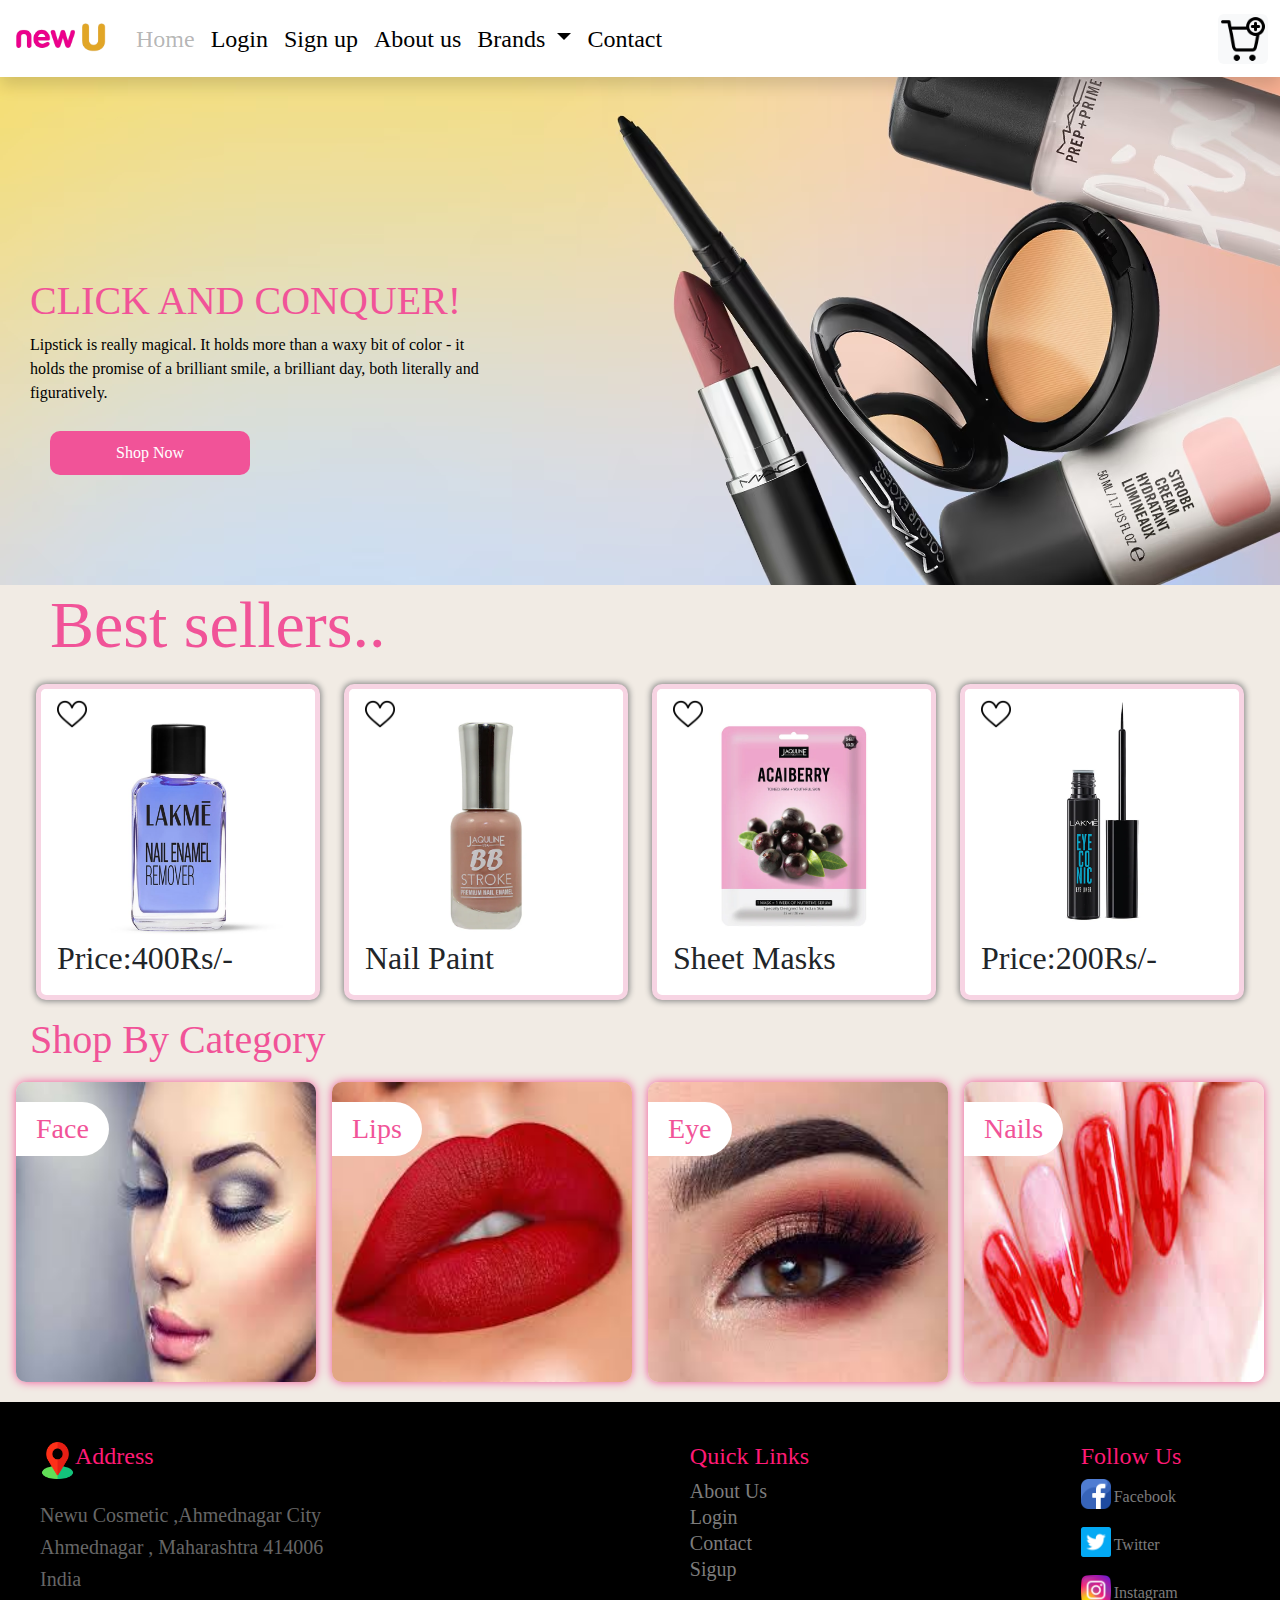
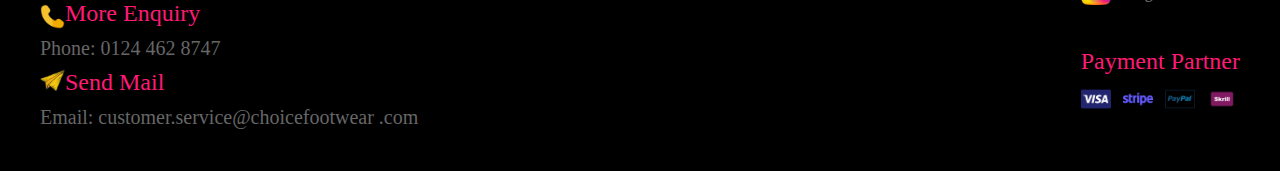
<file: index.html>
<!DOCTYPE html>
<html lang="en">

<head>
  <meta charset="UTF-8">
  <meta name="viewport" content="width=device-width, initial-scale=1.0">
  <title>Home page</title>
  <link href="https://cdn.jsdelivr.net/npm/bootstrap@5.3.3/dist/css/bootstrap.min.css" rel="stylesheet"
    integrity="sha384-QWTKZyjpPEjISv5WaRU9OFeRpok6YctnYmDr5pNlyT2bRjXh0JMhjY6hW+ALEwIH" crossorigin="anonymous">
  <link rel="stylesheet" href="https://cdnjs.cloudflare.com/ajax/libs/font-awesome/6.0.0-beta3/css/all.min.css">
  <link rel="stylesheet" href="./css/index.css">
  <link rel="stylesheet" href="./css/style.css">

</head>

<body>
  <div class="background fs-4 shadow">
    <nav class="navbar navbar-expand-lg nav">
      <div class="container-fluid">
        <a class="navbar-brand" href="#"><img src="./imges/logo.avif" class="logo-img">
        </a>
        <button class="navbar-toggler" type="button" data-bs-toggle="collapse" data-bs-target="#navbarSupportedContent"
          aria-controls="navbarSupportedContent" aria-expanded="false" aria-label="Toggle navigation">
          <span class="navbar-toggler-icon"></span>
        </button>
        <div class="collapse navbar-collapse" id="navbarSupportedContent">
          <ul class="navbar-nav me-auto mb-2 mb-lg-0">
            <li class="nav-item">
              <a class="nav-link disabled nav-content" aria-current="page" href="../index.html">Home</a>
            </li>
            <li class="nav-item">
              <a class="nav-link" href="./pages/login.html">Login</a>
            </li>
            <li class="nav-item">
              <a class="nav-link" href="./pages/signup.html">Sign up</a>
            </li>
            <li class="nav-item">
              <a class="nav-link" href="./pages/about.html">About us</a>
            </li>
            <li class="nav-item dropdown">
              <a class="nav-link dropdown-toggle" href="#" role="button" data-bs-toggle="dropdown"
                aria-expanded="false">
                Brands
              </a>
              <ul class="dropdown-menu">
                <li><a class="dropdown-item" href="#">Adidas</a></li>
                <li><a class="dropdown-item" href="#">Reebok</a></li>
                <li>
                  <hr class="dropdown-divider">
                </li>
                <li><a class="dropdown-item" href="#">Metro</a></li>
              </ul>
            </li>
            <li class="nav-item">
              <a class="nav-link " href="contact.html">Contact</a>
            </li>
          </ul>
          <div class="btn-group dropstart bg-light">
            <img src="./imges/add-to-cart.png" class="img" id="imgdark" onclick="darkMmode()">
          </div>
        </div>
      </div>
    </nav>
  </div>
  <div class="background-head">
    <h1 class="head"> CLICK AND
      CONQUER!</h1>
    <p class="text">Lipstick is really magical. It holds more than a waxy bit of color - it holds the promise of a
      brilliant smile, a brilliant day, both literally and figuratively.</p>
    <button type="button" class="head-btn">Shop Now</button>
  </div>
  <h1 class="head1 h">Best sellers.. </h1>
  <div class="product">
    <div class="row row-cols-1 row-cols-md-4 g-4 mx-4  ">
      <div class="col my-3 ">
        <div class="card pro-content">
          <img src="./imges/lakme.jpg" class="card-img-top" alt="...">
          <div class="card-body">
            <h2 class="h2">Price:400Rs/-</h2>
            <img src="./imges/like.png" class="like-img" id="s1" onclick="like()">
          </div>

        </div>
      </div>
      <div class="col my-3 ">
        <div class="card  pro-content">
          <img src="./imges/Nail_Paint.webp" class="card-img-top" alt="...">
          <div class="card-body">
            <h2 class="h2">Nail Paint</h2>
            <img src="./imges/like.png" class="like-img" id="s1" onclick="like()">

          </div>
        </div>
      </div>

      <div class="col my-3">
        <div class="card pro-content">
          <img src="./imges/mask.webp" class="card-img-top" alt="...">
          <div class="card-body">

            <h2 class="h2">Sheet Masks</h2>
            <img src="./imges/like.png" class="like-img" id="s1" onclick="like()">

          </div>
        </div>
      </div>
      <div class="col my-3">
        <div class="card  pro-content">
          <img src="./imges/eyeliner.webp" class="card-img-top" alt="...">
          <div class="card-body">
            <h2 class="h2">Price:200Rs/-</h2>
            <img src="./imges/like.png" class="like-img" id="s1" onclick="like()">
          </div>
        </div>
      </div>
    </div>
  </div>
  </div>
  </div>
  <h1 class="cate-head">Shop By Category</h1>
  <div class="Category-card">
    <div class="catimg">
      <img src="./imges/face.jpeg" class="Category-img">
      <h3 class="Category">Face</h3>
    </div>

    <div class="catimg">
      <img src="./imges/lips.jpeg" class="Category-img">
      <h3 class="Category">Lips</h3>
    </div>
    <div class="catimg">
      <img src="./imges/eye.jpeg" class="Category-img">
      <h3 class="Category">Eye</h3>
    </div>
    <div class="catimg">
      <img src="./imges/nails.jpeg" class="Category-img">
      <h3 class="Category">Nails</h3>
    </div>
  </div>










  <footer class="footer">
    <div class="footer-body">
      <div class="footer-container">
        <div class="footer-container2">
          <div style="display:flex">
            <img src="./icon/location.png" style="width: 35px; height: auto;">
            <h3 class="footer-head h4 " style="color:#ff1a75;"> Address</h3>
          </div><br />
          <p class="h5 footer-contact">
            Newu Cosmetic ,Ahmednagar City</p>
          <p class="h5 footer-contact ">Ahmednagar , Maharashtra 414006</p>
          <p class="h5 footer-contact ">India</p>
          <div style="display:flex;">
            <img src="./icon/telephone.png" style="width: 25px; height: 25px; margin-top:5px">
            <h3 class="footer-head h4" style="color:#ff1a75;"> More Enquiry</h3>
          </div>
          <a href="tel:9970059488" class="h5 footer-contact-us ">Phone: 0124 462 8747</a><br />

          <div style="display:flex; margin-top:6px">
            <img src="./icon/send.png" style="width: 25px; height: 25px;">
            <h3 class="footer-head h4 " style="color:#ff1a75;"> Send Mail</h3>
          </div>
          <a href="mail to:tejaswiberad2004@gmail.com" class="h5 footer-contact-us ">Email:
            customer.service@choicefootwear .com</a>
        </div>

        <div>
          <h3 class="footer-head h4 " style="color:#ff1a75;">Quick Links</h3>
          <div style="display: block; align-items: center;">
            <div><a href="#" class="h5 footer-quick-links ">About Us</a></div>
            <div><a href="#" class="h5 footer-quick-links ">Login</a></div>
            <div><a href="#" class="h5 footer-quick-links">Contact</a></div>
            <div><a href="#" class="h5 footer-quick-links ">Sigup</a></div>
          </div>
        </div>



        <div>
          <h3 class="footer-head h4 " style="color:#ff1a75;">Follow Us</h3>
          <div style="display: flex; flex-direction: column;">
            <div class="footer-icon-container"><a href="#"
                style="text-decoration: none; color: rgb(125, 124, 124);"><img src="./icon/facebook.png" alt="Facebook"
                  class="h5 footer-icon ">Facebook</a></div>
            <div class="footer-icon-container"><a href="#"
                style="text-decoration: none; color: rgb(125, 124, 124);"><img src="./icon/twitter.png" alt="Twitter"
                  class="h5 footer-icon ">Twitter</a></div>
            <div class="footer-icon-container"><a href="#"
                style="text-decoration: none; color: rgb(125, 124, 124);"><img src="./icon/instagram.png"
                  alt="Instagram" class="h5 footer-icon">Instagram</a></div>
          </div>
          <br />
          <div>
            <h3 class="footer-head h4 " style="color:#ff1a75;">Payment Partner</h3>
            <div style="display: flex; justify-content: space-between;">
              <div class="footer-icon-container"><img src="./icon/visa.png" class="footer-icon"></div>
              <div class="footer-icon-container"><img src="./icon/stripe.png" class="footer-icon"></div>
              <div class="footer-icon-container"><img src="./icon/paypal.png" class="footer-icon"></div>
              <div class="footer-icon-container"><img src="./icon/skrill.png" class="footer-icon"></div>
            </div>
          </div>
        </div>
      </div>


  </footer>
  </div>
  <script src="https://cdn.jsdelivr.net/npm/bootstrap@5.3.3/dist/js/bootstrap.bundle.min.js"
    integrity="sha384-YvpcrYf0tY3lHB60NNkmXc5s9fDVZLESaAA55NDzOxhy9GkcIdslK1eN7N6jIeHz" crossorigin="anonymous">
    </script>
  <script src="./js/index.js"></script>
</body>

</html>
</file>
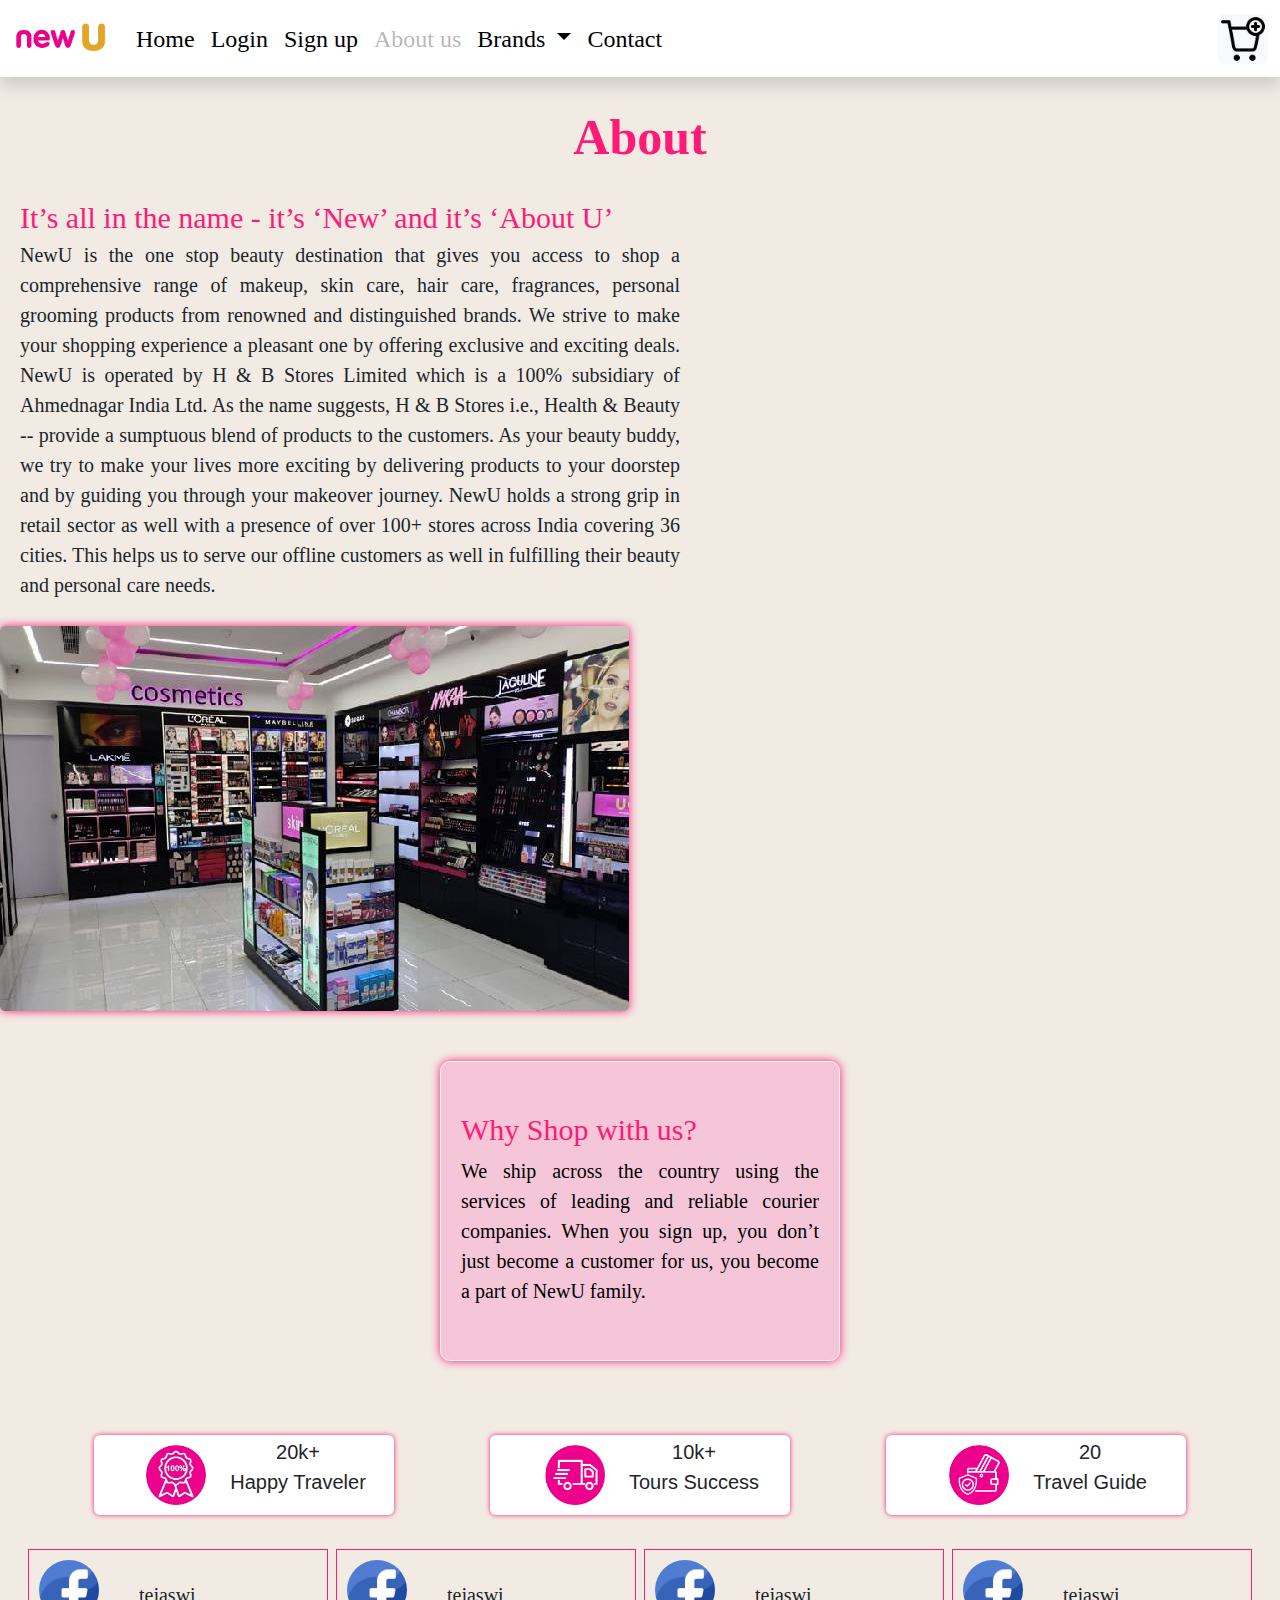
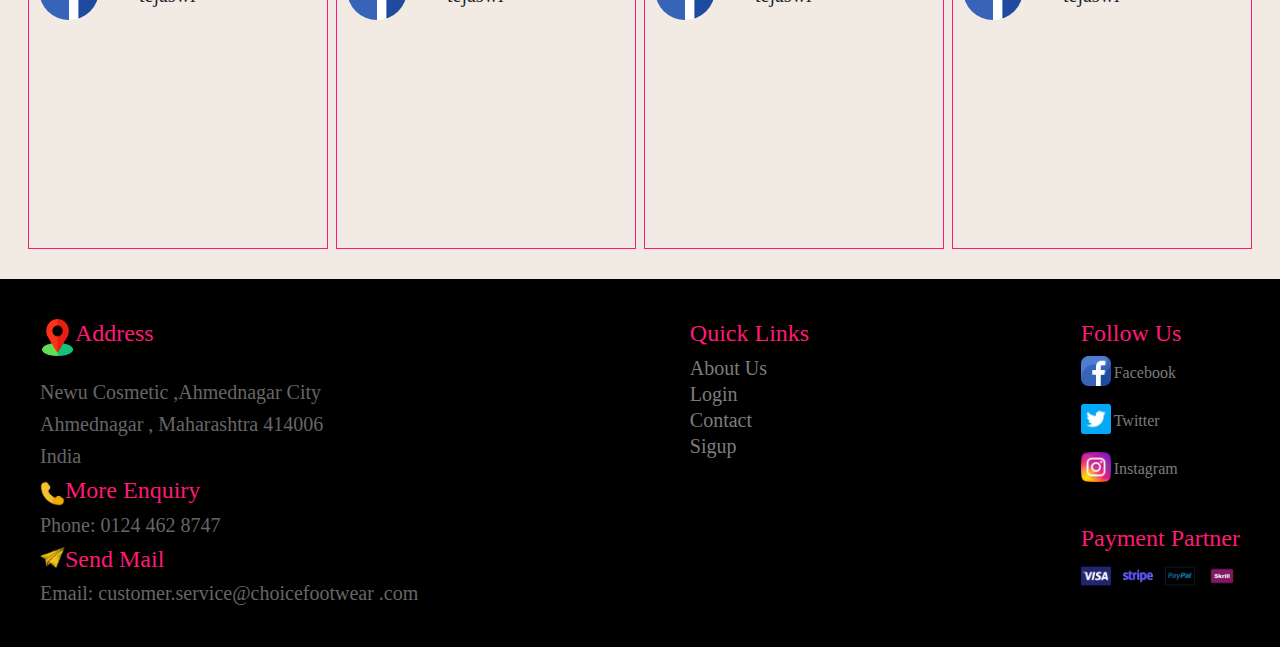
<file: pages/about.html>
<!DOCTYPE html>
<html lang="en">

<head>
    <meta charset="UTF-8">
    <meta name="viewport" content="width=device-width, initial-scale=1.0">
    <title>Login Page</title>
    <link href="https://cdn.jsdelivr.net/npm/bootstrap@5.3.3/dist/css/bootstrap.min.css" rel="stylesheet"
        integrity="sha384-QWTKZyjpPEjISv5WaRU9OFeRpok6YctnYmDr5pNlyT2bRjXh0JMhjY6hW+ALEwIH" crossorigin="anonymous">
    <link rel="stylesheet" href="https://cdnjs.cloudflare.com/ajax/libs/font-awesome/6.0.0-beta3/css/all.min.css">
    <link rel="stylesheet" href="../css/style.css">
    <link rel="stylesheet" href="../css/about.css">


</head>

<body>
    <div class="background fs-4 shadow">
        <nav class="navbar navbar-expand-lg nav">
            <div class="container-fluid">
                <a class="navbar-brand" href="#"><img src="../imges/logo.avif" class="logo-img">
                </a>
                <button class="navbar-toggler" type="button" data-bs-toggle="collapse"
                    data-bs-target="#navbarSupportedContent" aria-controls="navbarSupportedContent"
                    aria-expanded="false" aria-label="Toggle navigation">
                    <span class="navbar-toggler-icon"></span>
                </button>
                <div class="collapse navbar-collapse" id="navbarSupportedContent">
                    <ul class="navbar-nav me-auto mb-2 mb-lg-0">
                        <li class="nav-item">
                            <a class="nav-link  nav-content" aria-current="page" href="../index.html">Home</a>
                        </li>
                        <li class="nav-item">
                            <a class="nav-link " href="login.html">Login</a>
                        </li>
                        <li class="nav-item">
                            <a class="nav-link" href="signup.html">Sign up</a>
                        </li>
                        <li class="nav-item">
                            <a class="nav-link disabled" href="about.html">About us</a>
                        </li>
                        <li class="nav-item dropdown">
                            <a class="nav-link dropdown-toggle" href="#" role="button" data-bs-toggle="dropdown"
                                aria-expanded="false">
                                Brands
                            </a>
                            <ul class="dropdown-menu">
                                <li><a class="dropdown-item" href="#">Adidas</a></li>
                                <li><a class="dropdown-item" href="#">Reebok</a></li>
                                <li>
                                    <hr class="dropdown-divider">
                                </li>
                                <li><a class="dropdown-item" href="#">Metro</a></li>
                            </ul>
                        </li>
                        <li class="nav-item">
                            <a class="nav-link " href="contact.html">Contact</a>
                        </li>
                    </ul>
                    <div class="btn-group dropstart bg-light">
                        <img src="../imges/add-to-cart.png" class="img" id="imgdark" onclick="darkMmode()">
                    </div>
                </div>
            </div>
        </nav>
    </div>
    <h1 class="head">
        <p class="head-">About</p>
    </h1>
    <div class="aboutshop">
        <p class="about-text">
           <span class="about-head"> 
            It’s all in the name - it’s ‘New’ and it’s ‘About U’</span><br>
            NewU is the one stop beauty destination that gives you access to shop a comprehensive range of makeup, skin
            care, hair care, fragrances, personal grooming products from renowned and distinguished brands. We strive to
            make your shopping experience a pleasant one by offering exclusive and exciting deals.
            NewU is operated by H & B Stores Limited which is a 100% subsidiary of Ahmednagar India Ltd. As the name
            suggests, H & B Stores i.e., Health & Beauty -- provide a sumptuous blend of products to the customers.
            As your beauty buddy, we try to make your lives more exciting by delivering products to your doorstep and by
            guiding you through your makeover journey.
            NewU holds a strong grip in retail sector as well with a presence of over 100+ stores across India covering
            36 cities. This helps us to serve our offline customers as well in fulfilling their beauty and personal care
            needs.
        </p>
        <img src="./../imges/about-img.jpg"class="about-img">
    </div>
    <div class="whyshop">
        <h1 class="about-head">Why Shop with us?</h1>
        <p>We ship across the country using the services of leading and reliable courier companies. When you sign up, you don’t just become a customer for us, you become a part of NewU family.</p>
    </div>
    <div class="flex">
        <div class="row">
        <div class="col btn-outline-dark mx-5 p-3  rounded  my-4 buot d-flex">
            <img src="../imges/genuines.avif"class="icon mx-4 bg-light">
            <p class="text fs-5"><span id="rank">20k+</span><br> Happy Traveler </p>
        </div>
        <div class=" col btn-outline-dark mx-5 p-3  rounded  my-4 buot d-flex">
            <img src="../imges/shipping.png"class="icon mx-4 bg-light">
            <p class="text fs-5"><span id="rank">10k+</span><br>Tours Success </p>
        </div>
        <div class=" col btn-outline-dark mx-5 p-3  rounded  my-4 buot d-flex">
            <img src="../imges/safe.png"class="icon mx-4 bg-light">
            <p class="text fs-5"><span id="rank">20</span><br> Travel Guide</p>
        </div>
        </div>
      </div>
      <div class="user-review">
        <div class="review">
            <img src="../icon/facebook.png"class="icon1">
            <p class="user-name">tejaswi</p>
        </div>

        <div class="review">
            <img src="../icon/facebook.png"class="icon1">
            <p class="user-name">tejaswi</p>
        </div>

        <div class="review">
            <img src="../icon/facebook.png"class="icon1">
            <p class="user-name">tejaswi</p>
        </div>

        <div class="review">
            <img src="../icon/facebook.png"class="icon1">
            <p class="user-name">tejaswi</p>
        </div>

      </div>



























    <footer class="footer">
        <div class="footer-body">
            <div class="footer-container">
                <div class="footer-container2">
                    <div style="display:flex">
                        <img src="../icon/location.png" style="width: 35px; height: auto;">
                        <h3 class="footer-head h4 " style="color:#ff1a75;"> Address</h3>
                    </div><br />
                    <p class="h5 footer-contact">
                        Newu Cosmetic ,Ahmednagar City</p>
                    <p class="h5 footer-contact ">Ahmednagar , Maharashtra 414006</p>
                    <p class="h5 footer-contact ">India</p>
                    <div style="display:flex;">
                        <img src="../icon/telephone.png" style="width: 25px; height: 25px; margin-top:5px">
                        <h3 class="footer-head h4" style="color:#ff1a75;"> More Enquiry</h3>
                    </div>
                    <a href="tel:9970059488" class="h5 footer-contact-us ">Phone: 0124 462 8747</a><br />

                    <div style="display:flex; margin-top:6px">
                        <img src="../icon/send.png" style="width: 25px; height: 25px;">
                        <h3 class="footer-head h4 " style="color:#ff1a75;"> Send Mail</h3>
                    </div>
                    <a href="mail to:tejaswiberad2004@gmail.com" class="h5 footer-contact-us ">Email:
                        customer.service@choicefootwear .com</a>
                </div>

                <div>
                    <h3 class="footer-head h4 " style="color:#ff1a75;">Quick Links</h3>
                    <div style="display: block; align-items: center;">
                        <div><a href="#" class="h5 footer-quick-links ">About Us</a></div>
                        <div><a href="#" class="h5 footer-quick-links ">Login</a></div>
                        <div><a href="#" class="h5 footer-quick-links">Contact</a></div>
                        <div><a href="#" class="h5 footer-quick-links ">Sigup</a></div>
                    </div>
                </div>



                <div>
                    <h3 class="footer-head h4 " style="color:#ff1a75;">Follow Us</h3>
                    <div style="display: flex; flex-direction: column;">
                        <div class="footer-icon-container"><a href="#"
                                style="text-decoration: none; color: rgb(125, 124, 124);"><img
                                    src="../icon/facebook.png" alt="Facebook" class="h5 footer-icon ">Facebook</a></div>
                        <div class="footer-icon-container"><a href="#"
                                style="text-decoration: none; color: rgb(125, 124, 124);"><img src="../icon/twitter.png"
                                    alt="Twitter" class="h5 footer-icon ">Twitter</a></div>
                        <div class="footer-icon-container"><a href="#"
                                style="text-decoration: none; color: rgb(125, 124, 124);"><img
                                    src="../icon/instagram.png" alt="Instagram" class="h5 footer-icon">Instagram</a>
                        </div>
                    </div>
                    <br />
                    <div>
                        <h3 class="footer-head h4 " style="color:#ff1a75;">Payment Partner</h3>
                        <div style="display: flex; justify-content: space-between;">
                            <div class="footer-icon-container"><img src="../icon/visa.png" class="footer-icon"></div>
                            <div class="footer-icon-container"><img src="../icon/stripe.png" class="footer-icon"></div>
                            <div class="footer-icon-container"><img src="../icon/paypal.png" class="footer-icon"></div>
                            <div class="footer-icon-container"><img src="../icon/skrill.png" class="footer-icon"></div>
                        </div>
                    </div>
                </div>
            </div>


    </footer>
    </div>

    <script src="https://cdn.jsdelivr.net/npm/bootstrap@5.3.3/dist/js/bootstrap.bundle.min.js"
        integrity="sha384-YvpcrYf0tY3lHB60NNkmXc5s9fDVZLESaAA55NDzOxhy9GkcIdslK1eN7N6jIeHz" crossorigin="anonymous">
        </script>
    <script src="../js/login.js"></script>
</body>

</html>
</file>
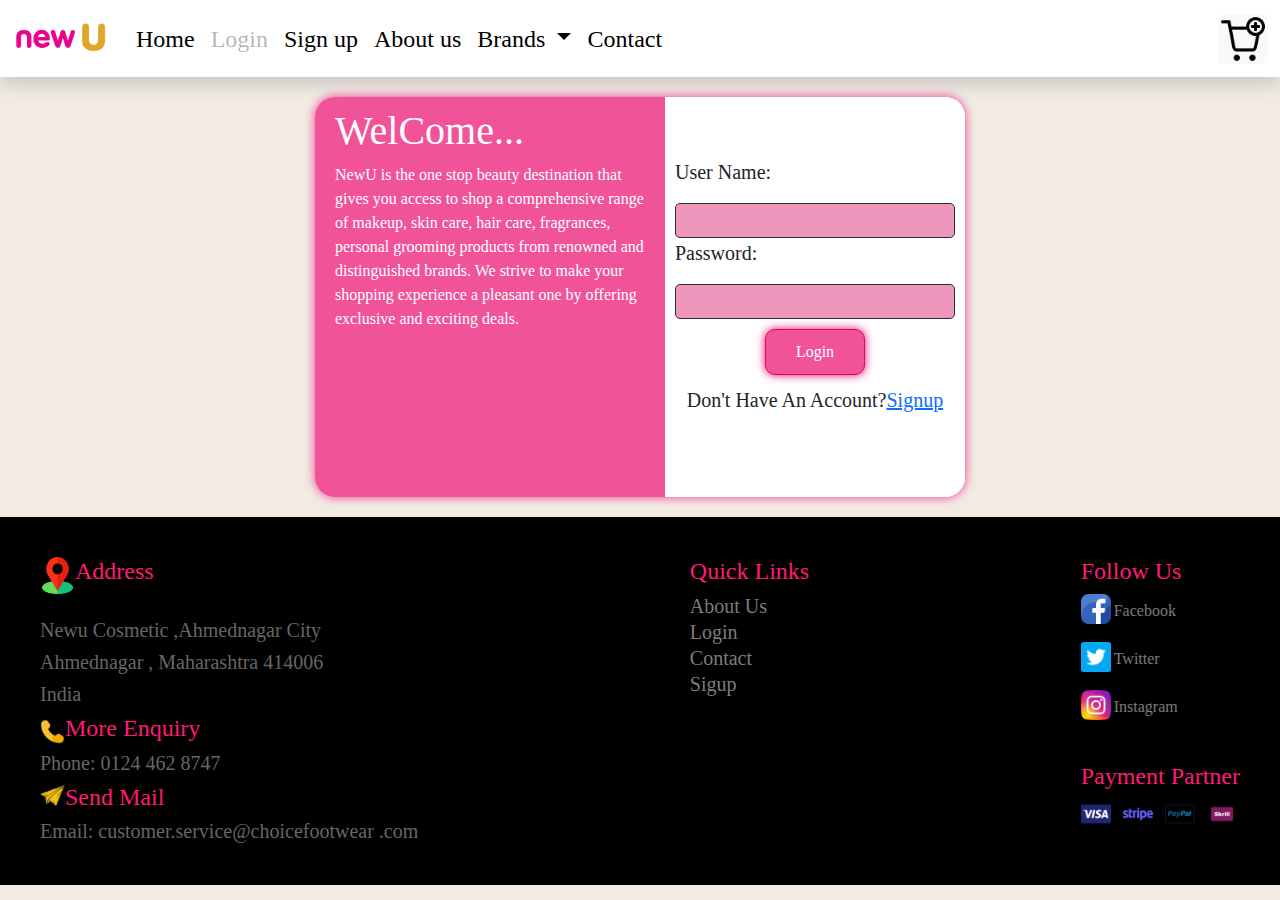
<file: pages/login.html>
<!DOCTYPE html>
<html lang="en">

<head>
    <meta charset="UTF-8">
    <meta name="viewport" content="width=device-width, initial-scale=1.0">
    <title>Login Page</title>
    <link href="https://cdn.jsdelivr.net/npm/bootstrap@5.3.3/dist/css/bootstrap.min.css" rel="stylesheet"
        integrity="sha384-QWTKZyjpPEjISv5WaRU9OFeRpok6YctnYmDr5pNlyT2bRjXh0JMhjY6hW+ALEwIH" crossorigin="anonymous">
    <link rel="stylesheet" href="https://cdnjs.cloudflare.com/ajax/libs/font-awesome/6.0.0-beta3/css/all.min.css">
    <link rel="stylesheet" href="../css/style.css">
    <link rel="stylesheet" href="../css/login.css">


</head>

<body>
    <div class="background fs-4 shadow">
        <nav class="navbar navbar-expand-lg nav">
            <div class="container-fluid">
                <a class="navbar-brand" href="#"><img src="../imges/logo.avif" class="logo-img">
                </a>
                <button class="navbar-toggler" type="button" data-bs-toggle="collapse"
                    data-bs-target="#navbarSupportedContent" aria-controls="navbarSupportedContent"
                    aria-expanded="false" aria-label="Toggle navigation">
                    <span class="navbar-toggler-icon"></span>
                </button>
                <div class="collapse navbar-collapse" id="navbarSupportedContent">
                    <ul class="navbar-nav me-auto mb-2 mb-lg-0">
                        <li class="nav-item">
                            <a class="nav-link  nav-content" aria-current="page" href="../index.html">Home</a>
                        </li>
                        <li class="nav-item">
                            <a class="nav-link disabled" href="login.html">Login</a>
                        </li>
                        <li class="nav-item">
                            <a class="nav-link" href="signup.html">Sign up</a>
                        </li>
                        <li class="nav-item">
                            <a class="nav-link" href="about.html">About us</a>
                        </li>
                        <li class="nav-item dropdown">
                            <a class="nav-link dropdown-toggle" href="#" role="button" data-bs-toggle="dropdown"
                                aria-expanded="false">
                                Brands
                            </a>
                            <ul class="dropdown-menu">
                                <li><a class="dropdown-item" href="#">Adidas</a></li>
                                <li><a class="dropdown-item" href="#">Reebok</a></li>
                                <li>
                                    <hr class="dropdown-divider">
                                </li>
                                <li><a class="dropdown-item" href="#">Metro</a></li>
                            </ul>
                        </li>
                        <li class="nav-item">
                            <a class="nav-link " href="contact.html">Contact</a>
                        </li>
                    </ul>
                    <div class="btn-group dropstart bg-light">
                        <img src="../imges/add-to-cart.png" class="img" id="imgdark" onclick="darkMmode()">
                    </div>
                </div>
            </div>
        </nav>
    </div>
    <div class="form-body">
        <div class="left-body">
            <h1>WelCome...</h1>
            <p>NewU is the one stop beauty destination that gives you access to shop a comprehensive range of makeup, skin care, hair care, fragrances, personal grooming products from renowned and distinguished brands. We strive to make your shopping experience a pleasant one by offering exclusive and exciting deals.</p>

        </div>
    <div class="login">
        <div class="right-body">
            <form>
                <p class="text">User Name:</p> 
                <input type="text"class="input">
                <p class="text">Password:</p> 
                <input type="password"class="input">
                <button type="button" class="btn">Login</button>
                <p class="account">Don't Have An Account?<a href="./signup.html">Signup</a></p>
            </form>

        </div>
    </div>

    </div>
    <footer class="footer">
        <div class="footer-body">
            <div class="footer-container">
                <div class="footer-container2">
                    <div style="display:flex">
                        <img src="../icon/location.png" style="width: 35px; height: auto;">
                        <h3 class="footer-head h4 " style="color:#ff1a75;"> Address</h3>
                    </div><br />
                    <p class="h5 footer-contact">
                        Newu Cosmetic ,Ahmednagar City</p>
                    <p class="h5 footer-contact ">Ahmednagar , Maharashtra 414006</p>
                    <p class="h5 footer-contact ">India</p>
                    <div style="display:flex;">
                        <img src="../icon/telephone.png" style="width: 25px; height: 25px; margin-top:5px">
                        <h3 class="footer-head h4" style="color:#ff1a75;"> More Enquiry</h3>
                    </div>
                    <a href="tel:9970059488" class="h5 footer-contact-us ">Phone: 0124 462 8747</a><br />

                    <div style="display:flex; margin-top:6px">
                        <img src="../icon/send.png" style="width: 25px; height: 25px;">
                        <h3 class="footer-head h4 " style="color:#ff1a75;"> Send Mail</h3>
                    </div>
                    <a href="mail to:tejaswiberad2004@gmail.com" class="h5 footer-contact-us ">Email:
                        customer.service@choicefootwear .com</a>
                </div>

                <div>
                    <h3 class="footer-head h4 " style="color:#ff1a75;">Quick Links</h3>
                    <div style="display: block; align-items: center;">
                        <div><a href="#" class="h5 footer-quick-links ">About Us</a></div>
                        <div><a href="#" class="h5 footer-quick-links ">Login</a></div>
                        <div><a href="#" class="h5 footer-quick-links">Contact</a></div>
                        <div><a href="#" class="h5 footer-quick-links ">Sigup</a></div>
                    </div>
                </div>



                <div>
                    <h3 class="footer-head h4 " style="color:#ff1a75;">Follow Us</h3>
                    <div style="display: flex; flex-direction: column;">
                        <div class="footer-icon-container"><a href="#"
                                style="text-decoration: none; color: rgb(125, 124, 124);"><img
                                    src="../icon/facebook.png" alt="Facebook" class="h5 footer-icon ">Facebook</a></div>
                        <div class="footer-icon-container"><a href="#"
                                style="text-decoration: none; color: rgb(125, 124, 124);"><img src="../icon/twitter.png"
                                    alt="Twitter" class="h5 footer-icon ">Twitter</a></div>
                        <div class="footer-icon-container"><a href="#"
                                style="text-decoration: none; color: rgb(125, 124, 124);"><img
                                    src="../icon/instagram.png" alt="Instagram" class="h5 footer-icon">Instagram</a>
                        </div>
                    </div>
                    <br />
                    <div>
                        <h3 class="footer-head h4 " style="color:#ff1a75;">Payment Partner</h3>
                        <div style="display: flex; justify-content: space-between;">
                            <div class="footer-icon-container"><img src="../icon/visa.png" class="footer-icon"></div>
                            <div class="footer-icon-container"><img src="../icon/stripe.png" class="footer-icon"></div>
                            <div class="footer-icon-container"><img src="../icon/paypal.png" class="footer-icon"></div>
                            <div class="footer-icon-container"><img src="../icon/skrill.png" class="footer-icon"></div>
                        </div>
                    </div>
                </div>
            </div>


    </footer>
    </div>

    <script src="https://cdn.jsdelivr.net/npm/bootstrap@5.3.3/dist/js/bootstrap.bundle.min.js"
        integrity="sha384-YvpcrYf0tY3lHB60NNkmXc5s9fDVZLESaAA55NDzOxhy9GkcIdslK1eN7N6jIeHz" crossorigin="anonymous">
        </script>
    <script src="../js/login.js"></script>
</body>

</html>
</file>
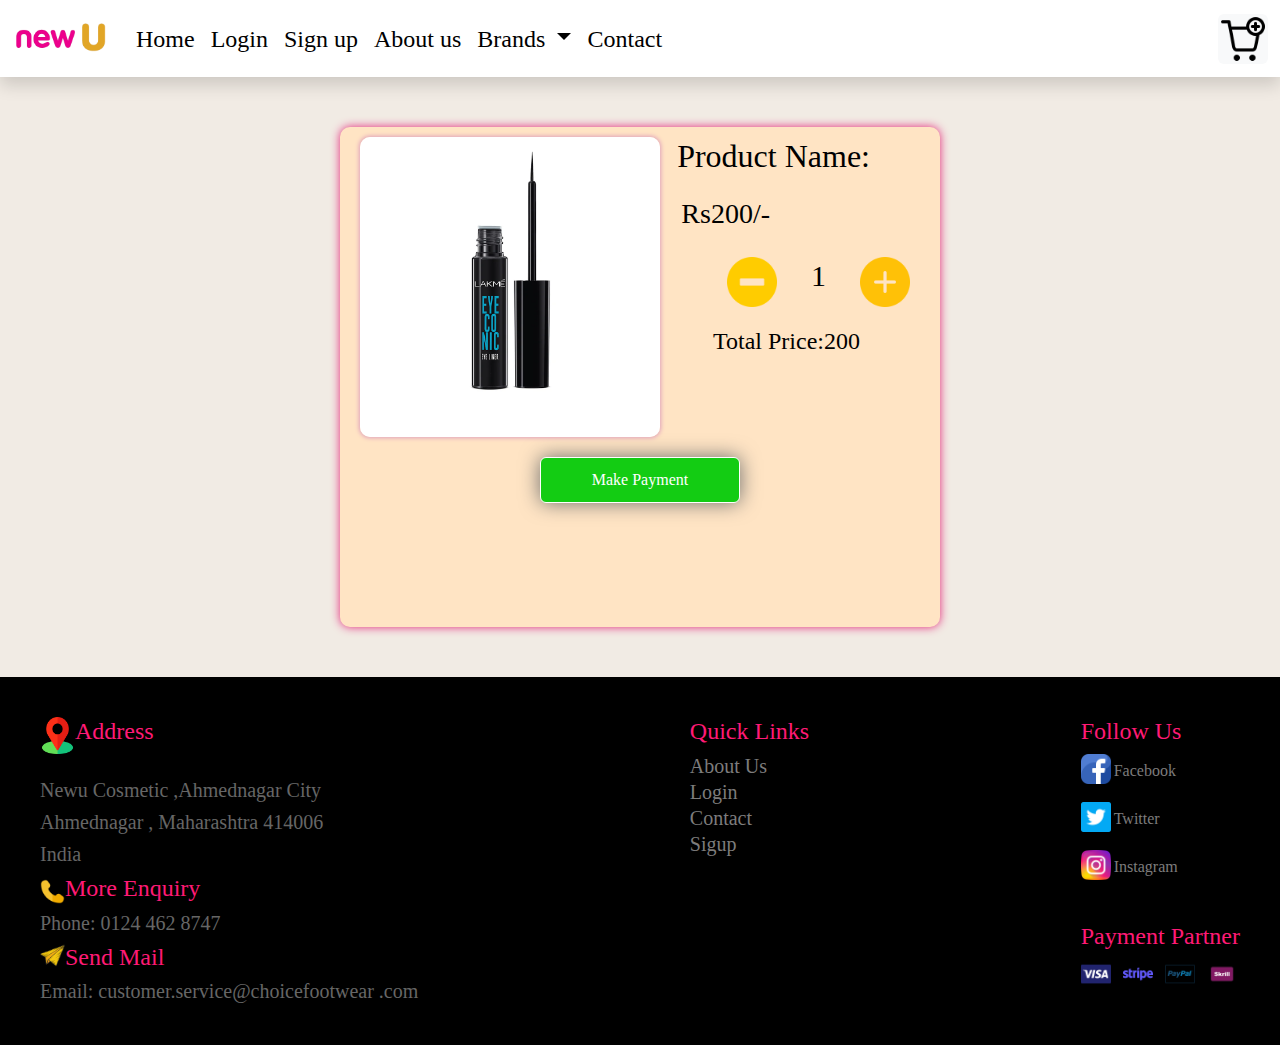
<file: pages/order.html>
<!DOCTYPE html>
<html lang="en">

<head>
    <meta charset="UTF-8">
    <meta name="viewport" content="width=device-width, initial-scale=1.0">
    <title>Login Page</title>
    <link href="https://cdn.jsdelivr.net/npm/bootstrap@5.3.3/dist/css/bootstrap.min.css" rel="stylesheet"
        integrity="sha384-QWTKZyjpPEjISv5WaRU9OFeRpok6YctnYmDr5pNlyT2bRjXh0JMhjY6hW+ALEwIH" crossorigin="anonymous">
    <link rel="stylesheet" href="https://cdnjs.cloudflare.com/ajax/libs/font-awesome/6.0.0-beta3/css/all.min.css">
    <link rel="stylesheet" href="../css/style.css">
    <link rel="stylesheet" href="../css/order.css">


</head>

<body>
    <div class="background fs-4 shadow">
        <nav class="navbar navbar-expand-lg nav">
            <div class="container-fluid">
                <a class="navbar-brand" href="#"><img src="../imges/logo.avif" class="logo-img">
                </a>
                <button class="navbar-toggler" type="button" data-bs-toggle="collapse"
                    data-bs-target="#navbarSupportedContent" aria-controls="navbarSupportedContent"
                    aria-expanded="false" aria-label="Toggle navigation">
                    <span class="navbar-toggler-icon"></span>
                </button>
                <div class="collapse navbar-collapse" id="navbarSupportedContent">
                    <ul class="navbar-nav me-auto mb-2 mb-lg-0">
                        <li class="nav-item">
                            <a class="nav-link  nav-content" aria-current="page" href="../index.html">Home</a>
                        </li>
                        <li class="nav-item">
                            <a class="nav-link " href="login.html">Login</a>
                        </li>
                        <li class="nav-item">
                            <a class="nav-link" href="signup.html">Sign up</a>
                        </li>
                        <li class="nav-item">
                            <a class="nav-link " href="about.html">About us</a>
                        </li>
                        <li class="nav-item dropdown">
                            <a class="nav-link dropdown-toggle" href="#" role="button" data-bs-toggle="dropdown"
                                aria-expanded="false">
                                Brands
                            </a>
                            <ul class="dropdown-menu">
                                <li><a class="dropdown-item" href="#">Adidas</a></li>
                                <li><a class="dropdown-item" href="#">Reebok</a></li>
                                <li>
                                    <hr class="dropdown-divider">
                                </li>
                                <li><a class="dropdown-item" href="#">Metro</a></li>
                            </ul>
                        </li>
                        <li class="nav-item">
                            <a class="nav-link " href="contact.html">Contact</a>
                        </li>
                    </ul>
                    <div class="btn-group dropstart bg-light">
                        <img src="../imges/add-to-cart.png" class="img" id="imgdark" onclick="darkMmode()">
                    </div>
                </div>
            </div>
        </nav>
    </div>
    <div class="form">
        <img src="../imges/eyeliner.webp" class="pro-img">
        <form>

            <h2 class="pname"> Product Name:</h2>
            <h3 class="pprice"> Rs200/-</h3>
            <div class="quantity">
            <img src="../icon/minus.png"class="oty-img">
            <span class="oty">1</span>
            <img src="../icon/add.png"class="oty-img">
            </div>
            <h4 class="tot">Total Price:200</h4>
            <button class="btn">Make Payment</button>



        </form>
    </div>



    </div>
    <footer class="footer">
        <div class="footer-body">
            <div class="footer-container">
                <div class="footer-container2">
                    <div style="display:flex">
                        <img src="../icon/location.png" style="width: 35px; height: auto;">
                        <h3 class="footer-head h4 " style="color:#ff1a75;"> Address</h3>
                    </div><br />
                    <p class="h5 footer-contact">
                        Newu Cosmetic ,Ahmednagar City</p>
                    <p class="h5 footer-contact ">Ahmednagar , Maharashtra 414006</p>
                    <p class="h5 footer-contact ">India</p>
                    <div style="display:flex;">
                        <img src="../icon/telephone.png" style="width: 25px; height: 25px; margin-top:5px">
                        <h3 class="footer-head h4" style="color:#ff1a75;"> More Enquiry</h3>
                    </div>
                    <a href="tel:9970059488" class="h5 footer-contact-us ">Phone: 0124 462 8747</a><br />

                    <div style="display:flex; margin-top:6px">
                        <img src="../icon/send.png" style="width: 25px; height: 25px;">
                        <h3 class="footer-head h4 " style="color:#ff1a75;"> Send Mail</h3>
                    </div>
                    <a href="mail to:tejaswiberad2004@gmail.com" class="h5 footer-contact-us ">Email:
                        customer.service@choicefootwear .com</a>
                </div>

                <div>
                    <h3 class="footer-head h4 " style="color:#ff1a75;">Quick Links</h3>
                    <div style="display: block; align-items: center;">
                        <div><a href="#" class="h5 footer-quick-links ">About Us</a></div>
                        <div><a href="#" class="h5 footer-quick-links ">Login</a></div>
                        <div><a href="#" class="h5 footer-quick-links">Contact</a></div>
                        <div><a href="#" class="h5 footer-quick-links ">Sigup</a></div>
                    </div>
                </div>



                <div>
                    <h3 class="footer-head h4 " style="color:#ff1a75;">Follow Us</h3>
                    <div style="display: flex; flex-direction: column;">
                        <div class="footer-icon-container"><a href="#"
                                style="text-decoration: none; color: rgb(125, 124, 124);"><img
                                    src="../icon/facebook.png" alt="Facebook" class="h5 footer-icon ">Facebook</a></div>
                        <div class="footer-icon-container"><a href="#"
                                style="text-decoration: none; color: rgb(125, 124, 124);"><img src="../icon/twitter.png"
                                    alt="Twitter" class="h5 footer-icon ">Twitter</a></div>
                        <div class="footer-icon-container"><a href="#"
                                style="text-decoration: none; color: rgb(125, 124, 124);"><img
                                    src="../icon/instagram.png" alt="Instagram" class="h5 footer-icon">Instagram</a>
                        </div>
                    </div>
                    <br />
                    <div>
                        <h3 class="footer-head h4 " style="color:#ff1a75;">Payment Partner</h3>
                        <div style="display: flex; justify-content: space-between;">
                            <div class="footer-icon-container"><img src="../icon/visa.png" class="footer-icon"></div>
                            <div class="footer-icon-container"><img src="../icon/stripe.png" class="footer-icon"></div>
                            <div class="footer-icon-container"><img src="../icon/paypal.png" class="footer-icon"></div>
                            <div class="footer-icon-container"><img src="../icon/skrill.png" class="footer-icon"></div>
                        </div>
                    </div>
                </div>
            </div>


    </footer>
    </div>

    <script src="https://cdn.jsdelivr.net/npm/bootstrap@5.3.3/dist/js/bootstrap.bundle.min.js"
        integrity="sha384-YvpcrYf0tY3lHB60NNkmXc5s9fDVZLESaAA55NDzOxhy9GkcIdslK1eN7N6jIeHz" crossorigin="anonymous">
        </script>
    <script src="../js/login.js"></script>
</body>

</html>
</file>
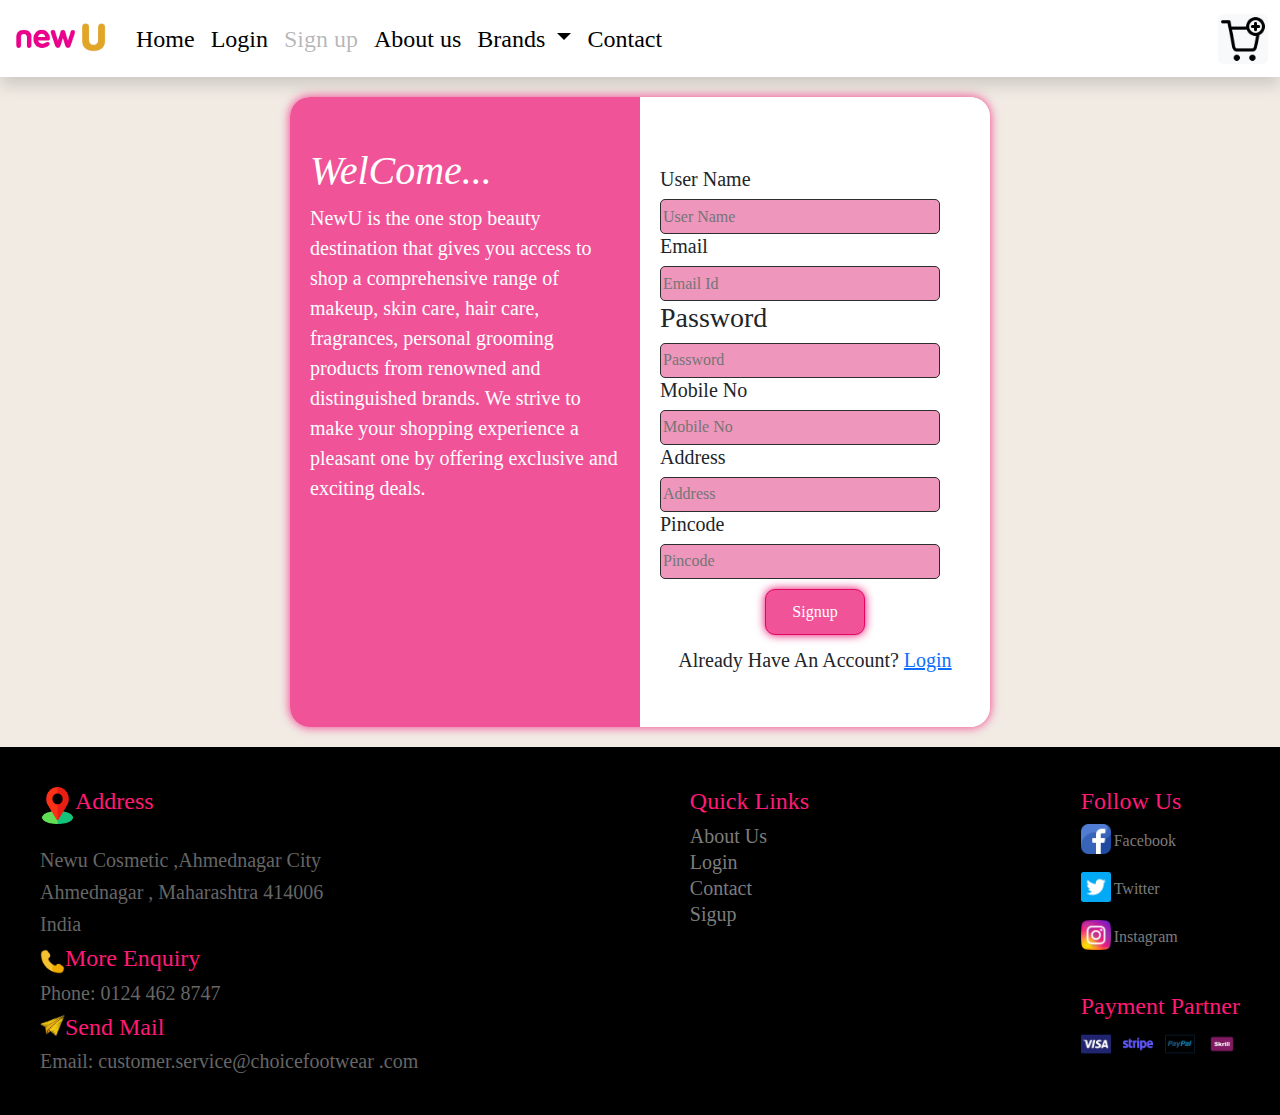
<file: pages/signup.html>
<!DOCTYPE html>
<html lang="en">

<head>
    <meta charset="UTF-8">
    <meta name="viewport" content="width=device-width, initial-scale=1.0">
    <title>Login Page</title>
    <link href="https://cdn.jsdelivr.net/npm/bootstrap@5.3.3/dist/css/bootstrap.min.css" rel="stylesheet"
        integrity="sha384-QWTKZyjpPEjISv5WaRU9OFeRpok6YctnYmDr5pNlyT2bRjXh0JMhjY6hW+ALEwIH" crossorigin="anonymous">
    <link rel="stylesheet" href="https://cdnjs.cloudflare.com/ajax/libs/font-awesome/6.0.0-beta3/css/all.min.css">
    <link rel="stylesheet" href="../css/style.css">
    <link rel="stylesheet" href="../css/signup.css">


</head>

<body>
    <div class="background fs-4 shadow">
        <nav class="navbar navbar-expand-lg nav">
            <div class="container-fluid">
                <a class="navbar-brand" href="#"><img src="../imges/logo.avif" class="logo-img">
                </a>
                <button class="navbar-toggler" type="button" data-bs-toggle="collapse"
                    data-bs-target="#navbarSupportedContent" aria-controls="navbarSupportedContent"
                    aria-expanded="false" aria-label="Toggle navigation">
                    <span class="navbar-toggler-icon"></span>
                </button>
                <div class="collapse navbar-collapse" id="navbarSupportedContent">
                    <ul class="navbar-nav me-auto mb-2 mb-lg-0">
                        <li class="nav-item">
                            <a class="nav-link  nav-content" aria-current="page" href="../index.html">Home</a>
                        </li>
                        <li class="nav-item">
                            <a class="nav-link " href="login.html">Login</a>
                        </li>
                        <li class="nav-item">
                            <a class="nav-link disabled" href="signup.html">Sign up</a>
                        </li>
                        <li class="nav-item">
                            <a class="nav-link" href="about.html">About us</a>
                        </li>
                        <li class="nav-item dropdown">
                            <a class="nav-link dropdown-toggle" href="#" role="button" data-bs-toggle="dropdown"
                                aria-expanded="false">
                                Brands
                            </a>
                            <ul class="dropdown-menu">
                                <li><a class="dropdown-item" href="#">Adidas</a></li>
                                <li><a class="dropdown-item" href="#">Reebok</a></li>
                                <li>
                                    <hr class="dropdown-divider">
                                </li>
                                <li><a class="dropdown-item" href="#">Metro</a></li>
                            </ul>
                        </li>
                        <li class="nav-item">
                            <a class="nav-link " href="contact.html">Contact</a>
                        </li>
                    </ul>
                    <div class="btn-group dropstart bg-light">
                        <img src="../imges/add-to-cart.png" class="img" id="imgdark" onclick="darkMmode()">
                    </div>
                </div>
            </div>
        </nav>
    </div>
    <div class="form-body">
        <div class="left-body">
            <h1 class="head">WelCome...</h1>
            <p class="information">NewU is the one stop beauty destination that gives you access to shop a comprehensive range of makeup, skin care, hair care, fragrances, personal grooming products from renowned and distinguished brands. We strive to make your shopping experience a pleasant one by offering exclusive and exciting deals.</p>

        </div>
    <div class="login">
        <div class="right-body">
            <form>
                <div class="form">
                        <h3 class="text">User Name</h3>
                        <input type="text" placeholder="User Name" class="input" id="name">
                        <h3 class="text">Email</h3>
                        <input type="email" placeholder="Email Id" class="input" id="email">
                        <h3>Password</h3>
                        <input type="password" placeholder="Password" class="input" id="password">
                        <h3 class="text">Mobile No</h3>
                        <input type="text" placeholder="Mobile No" class="input" id="mobno">
                        <h3 class="text">Address</h3>
                        <input type="text" placeholder="Address" class="input" id="address">
                        <h3 class="text">Pincode</h3>
                        <input type="text" placeholder="Pincode" class="input" id="pincode">
                        <button class="btn" onclick="validateLogin()">Signup</button>
                        <p class="account">Already Have An  Account? <a href="../pages/login.html">Login</a></p>
                </div>
            </form>

        </div>
    </div>

    </div>
  
    <footer class="footer">
        <div class="footer-body">
            <div class="footer-container">
                <div class="footer-container2">
                    <div style="display:flex">
                        <img src="../icon/location.png" style="width: 35px; height: auto;">
                        <h3 class="footer-head h4 " style="color:#ff1a75;"> Address</h3>
                    </div><br />
                    <p class="h5 footer-contact">
                        Newu Cosmetic ,Ahmednagar City</p>
                    <p class="h5 footer-contact ">Ahmednagar , Maharashtra 414006</p>
                    <p class="h5 footer-contact ">India</p>
                    <div style="display:flex;">
                        <img src="../icon/telephone.png" style="width: 25px; height: 25px; margin-top:5px">
                        <h3 class="footer-head h4" style="color:#ff1a75;"> More Enquiry</h3>
                    </div>
                    <a href="tel:9970059488" class="h5 footer-contact-us ">Phone: 0124 462 8747</a><br />

                    <div style="display:flex; margin-top:6px">
                        <img src="../icon/send.png" style="width: 25px; height: 25px;">
                        <h3 class="footer-head h4 " style="color:#ff1a75;"> Send Mail</h3>
                    </div>
                    <a href="mail to:tejaswiberad2004@gmail.com" class="h5 footer-contact-us ">Email:
                        customer.service@choicefootwear .com</a>
                </div>

                <div>
                    <h3 class="footer-head h4 " style="color:#ff1a75;">Quick Links</h3>
                    <div style="display: block; align-items: center;">
                        <div><a href="#" class="h5 footer-quick-links ">About Us</a></div>
                        <div><a href="#" class="h5 footer-quick-links ">Login</a></div>
                        <div><a href="#" class="h5 footer-quick-links">Contact</a></div>
                        <div><a href="#" class="h5 footer-quick-links ">Sigup</a></div>
                    </div>
                </div>



                <div>
                    <h3 class="footer-head h4 " style="color:#ff1a75;">Follow Us</h3>
                    <div style="display: flex; flex-direction: column;">
                        <div class="footer-icon-container"><a href="#"
                                style="text-decoration: none; color: rgb(125, 124, 124);"><img
                                    src="../icon/facebook.png" alt="Facebook" class="h5 footer-icon ">Facebook</a></div>
                        <div class="footer-icon-container"><a href="#"
                                style="text-decoration: none; color: rgb(125, 124, 124);"><img src="../icon/twitter.png"
                                    alt="Twitter" class="h5 footer-icon ">Twitter</a></div>
                        <div class="footer-icon-container"><a href="#"
                                style="text-decoration: none; color: rgb(125, 124, 124);"><img
                                    src="../icon/instagram.png" alt="Instagram" class="h5 footer-icon">Instagram</a>
                        </div>
                    </div>
                    <br />
                    <div>
                        <h3 class="footer-head h4 " style="color:#ff1a75;">Payment Partner</h3>
                        <div style="display: flex; justify-content: space-between;">
                            <div class="footer-icon-container"><img src="../icon/visa.png" class="footer-icon"></div>
                            <div class="footer-icon-container"><img src="../icon/stripe.png" class="footer-icon"></div>
                            <div class="footer-icon-container"><img src="../icon/paypal.png" class="footer-icon"></div>
                            <div class="footer-icon-container"><img src="../icon/skrill.png" class="footer-icon"></div>
                        </div>
                    </div>
                </div>
            </div>


    </footer>
    </div>

    <script src="https://cdn.jsdelivr.net/npm/bootstrap@5.3.3/dist/js/bootstrap.bundle.min.js"
        integrity="sha384-YvpcrYf0tY3lHB60NNkmXc5s9fDVZLESaAA55NDzOxhy9GkcIdslK1eN7N6jIeHz" crossorigin="anonymous">
        </script>
    <script src="../js/signup.js"></script>
</body>

</html>
</file>
<file: css/index.css>
body {
    background: url('../imges/background.avif');
    height: 500px;
    margin-top: 0px;
    background-repeat: no-repeat;
    font-family: "Bree Serif", serif;
    font-weight: 400;
    font-style: normal;
    background-color:beige;
}

.logo-img {
    width: 100px;
}

.background {

    background-color: #fff;
    box-shadow: 0 0 5px 1px gray;
}

.nav-link {
    color: #000;
}

.nav-link:hover {
    color: #f15398;
    text-underline-position: below;
}

.background-head {}

.head {
    font-family: "Pacifico", cursive;
    font-weight: 400;
    font-style: normal;
    color: #f15398;
    text-align: start;
    margin-top: 200px;
    margin-left: 30px;
}

.text {
    width: 450px;
    color: #000;
    text-align: start;
    margin-left: 30px;
}

.text:hover {
    color: #f15398;
}

.head-img {
    transform: rotateX();
}

.imghead {
    background-color: #f7d0e1;
    box-shadow: 0 0 3px 1px #f15398;
}

.head-btn {
    padding: 10px 20px;
    width: 200px;
    border: none;
    background-color: #f15398;
    color: #fff;
    margin: 10px 50px;
    border-radius: 10px;
}

.head-btn:hover {
    box-shadow: 0 0 10px 1px #f15398;
}

.head1 {
    font-family: "Bree Serif", serif;
    font-weight: 400;
    font-style: normal;
    color: #f15398;
    text-align: center;
}

.head:hover {
    color: #000;
}

.h {
    margin-top: 100px;
    font-size: 66px;
    text-align: start;
    margin-left: 50px;
}

.h2 {
    position: absolute;
    bottom: 10px;
}

.like-img {
    position: absolute;
    top: 10px;
    height: 30px;
}

.card {
    border: 5px solid #f7d4e3;
    box-shadow: 0 0 6px 1px gray;
    border-radius: 10px;
    margin-top: 20px;
    cursor: pointer;
}

.card:hover {
    border-radius: 0px;

}

.img {
    height: 50px;
}

.cate-head{
    font-style: normal;
    color: #f15398;
    text-align: start; 
    margin-left: 30px;
}
.Category-card{
    flex-wrap: wrap;
    display: flex;
    justify-content:space-evenly;

}
.Category-img{
    display: inline-block;
    margin-top: 10px;
    height: 300px;
    border-radius: 10px;

    box-shadow: 0 0 10px 0px #f15398;

    width: 300px;
}
.Category-img:hover{
box-shadow: 0 0 15px 0px #ff1a75;
}
.catimg{
    position: relative;
}
.Category{
    position: absolute;
    left: 0px;
    top:30px;
    color: #f15398;
    background-color: #fff;
    padding: 10px 20px;
    border-radius:0px 50px 50px 0px;
}
</file>
<file: css/style.css>
body {
    font-family: "Bree Serif", serif;
    font-weight: 400;
    font-style: normal;
    background-color: rgb(241, 235, 228);
}

.logo-img {
    width: 100px;
}
.img {
    height: 50px;
}

.background {

    background-color: #fff;
    box-shadow: 0 0 5px 1px gray;
}

.nav-link {
    color: #000;
}

.nav-link:hover {
    color: #f15398;
    text-underline-position: below;
}
.container-footer{
    align-items: center;
  }
  
  .footer {
    margin-top: 20px;
  background-color: black;
  padding: 40px;
  color: white; 
  }
  .footer-body{
  max-width: 1200px;
  margin: 0 auto;
  }
  .footer-head h5{
  color:#ff1a75; 
  margin-bottom: 20px;
  }
  .footer-container{
  display: flex; 
  flex-wrap: wrap; 
  align-items: flex-start; 
  justify-content: space-between;
  }
  .footer-head h5{
  width: 25px; 
  height: 25px;
  color:#ff1a75;
  margin-top:5px;
  margin-bottom: 20px; 
  }
  .footer-container2{
  display:block;
  justify-content: space-between;
  }
  .footer-contact-us, .footer-contact {
  color: #666;
  text-decoration: none;
  }
  
  .footer-contact-us:hover {
  color:#ff1a75;
  }
  .footer-quick-links{
  color: rgb(125, 124, 124);
  margin-bottom: 5px;
  text-decoration:none;
  }
  .footer-quick-links:hover{
  color:#ff1a75;
  margin-bottom: 5px;
  }
  .footer-icon-container{
  margin-bottom: 10px;
  text-decoration: none;
  color: rgb(125, 124, 124);
  }
  .footer-icon{
  margin-right:3px;
  width: 30px;
  height: auto;
  }
</file>
<file: css/about.css>
.head {

    color: #ff1a75;
    padding: 10px 20px;
    height: 100px;
    text-align: center;

}

.head:hover {
    color: #000;
    box-shadow: #f5c6d8;
}

.head- {
    text-align: center;
    margin: 20px;
    font-weight: bolder;
    font-size: 50px;
}

.aboutshop {
    display: flex;
    flex-wrap: wrap;
}

.about-text {
    display: inline-block;
    width: 700px;
    text-align: justify;
    font-size: 20px;
    padding: 10px 20px;
}

.about-head {
    color: #ff1a75;
    font-size: 30px;
}

.about-text:hover {
    color: #f70867;
}

.about-img {
    border-radius: 5px;
    box-shadow: 0 0 10px 0px #ff1a75;
}

.whyshop {
    display: block;
    margin: 50px auto;
    color: #000;
    height: 300px;
    width: 400px;
    font-size: 20px;
    border: 1px solid #faf8f9;
    padding: 50px 20px;
    background-color: #f5c6d8;
    text-align: justify;
    border-radius: 10px;
    box-shadow: 0 0 10px 0px #ff1a75;
}

.whyshop:hover {
    box-shadow: 0 0 20px 1px #ff1a75;


}

.btns {
    position: sticky;
    display: flex;
    justify-content: space-evenly;
    flex-wrap: wrap-reverse;
}

.buot {
    display: flex;
    background-color: #fff;
    border: none;
    height: 80px;
    width: 300px;
    box-shadow: 0 0 5px 0px #ff1a75;
}

.buot:hover {
    transition: 0.5s;
    box-shadow: 0 0 20px 0px #ff1a75;
    border-radius: 50px;
}

.icon {
    display: inline;
    border-radius: 50%;
    height: 60px;
    width: 60px;
    margin-top: 0px;
    align-items: center;
    justify-content: center;
    font-size: 20px;
}

.d-flex {
    justify-content: center;
    align-items: center;
}

.flex {
    position: sticky;
    display: flex;
    justify-content: space-evenly;
    flex-wrap: wrap-reverse;
}

.text {
    font-family: "Roboto Condensed", sans-serif;
    text-align: center;
    justify-content: center;


}
.user-review{
    display: flex;
    justify-content: space-evenly;
    padding: 10px 20px;
}
.review{
    height: 300px;
    width: 300px;
    display: flex;
    border:solid 1px #ff1a75;
}
.icon1{
    display: inline;
    border-radius: 50%;
    height: 60px;
    display: flex;
    width: 60px;
    margin: 10px;
    align-items: center;
    justify-content: center;
    font-size: 20px;

}
.user-name{
    margin: 10px;
    padding: 20px;
    font-size: 20px;
}
</file>
<file: css/login.css>
.form-body{
    display: flex;
    width: 650px;
    border-radius: 20px;
    box-shadow:0 0 10px 1px #f15398;
    margin: 20px auto;
}
.left-body{
    border-radius: 20px 0px 0px 20px;
    display: inline-block;
    padding: 10px 20px;
    width: 350px;
    height: 400px;
    background-color: #f15398;
    color:#fff;
}
.right-body{
    margin-top: 50px;

}
.text{
    font-size: 20px;
    text-align: start;
}
.input{
    width: 280px;
    height: 35px;
    background-color: #ee96bc;
    border-radius: 5px;
    border:1px solid #2e2d2d;
}
.btn{
    padding: 10px 20px;
    background-color: #f15398;
    border-radius: 10px;
    border:1px solid #e40465;
    box-shadow:0 0 10px 0px #e40465;
    color: #fff;
    width: 100px;
    display: block;
    margin: 10px auto;
}
.btn:hover{
    border: 1px solid #e40465;
    box-shadow:0 0 20px 0px #e40465;
    width: 150px;
}
.login{
    background-color: #fff;
    border-radius: 0px 20px 20px 0px;
    width: 300px;
    padding: 10px;
}
.account{
    text-align: center;
    font-size: 20px;
}
</file>
<file: css/order.css>
.head{
color: #e42678;text-align: center;
background-color: #fdb3d3;
padding: 10px 20px;
border-radius: 1000px;
box-shadow:0 0 15px 0px  #e42678;
}
.form{
    position: relative;
    background-color: bisque;
    height: 500px;
    width: 600px;
    color: black;
    display: block;
    padding: 10px 20px;
    margin: 50px auto;
    border-radius: 10px;
    box-shadow: 0 0 10px 0px #e42678;
}
.pro-img{
    height: 300px;
    width: 300px;
    border-radius: 10px;
    box-shadow: 0 0 4px 1px  #dfa0bb;
}
.pname{
    position: absolute;
    top:10px;
    right: 70px;
}
.pprice{
    position: absolute;
    top:70px;
    right: 170px;
}
.oty-img{
    height: 50px;
    margin: 30px;
    color: #e42678;
    width: 50px;
}
.oty{
    font-size: 30px;
}
.quantity{
    position: absolute;
    top:100px;
    right: 0px;
}
.tot{
    position: absolute;
    top:200px;
    right: 80px;

}
.btn{
    color: #fff;
    padding: 10px 20px;
    display: block;
    margin: 20px auto;
    background-color: rgb(19, 204, 19);
    border: 1px solid #fff;
    width: 200px;
    box-shadow:0 0 20px 0px #6d6e6d;
}
</file>
<file: css/signup.css>
.form-body{
    display: flex;
    width: 700px;
    border-radius: 20px;
    box-shadow:0 0 10px 1px #f15398;
    margin: 20px auto;
}
.head{
    margin-top: 40px;
    font-style: oblique;

}
.information{
    font-size: 20px;
}
.left-body{
    border-radius: 20px 0px 0px 20px;
    display: inline-block;
    padding: 10px 20px;
    width: 350px;
    height: 630px;
    background-color: #f15398;
    color:#fff;
}
.right-body{
    margin-top: 50px;

}
.text{
    font-size: 20px;
    text-align: start;
}
.input{
    width: 280px;
    height: 35px;
    background-color: #ee96bc;
    border-radius: 5px;
    border:1px solid #2e2d2d;
}
.btn{
    padding: 10px 20px;
    background-color: #f15398;
    border-radius: 10px;
    border:1px solid #e40465;
    box-shadow:0 0 10px 0px #e40465;
    color: #fff;
    width: 100px;
    display: block;
    margin: 10px auto;
}
.btn:hover{
    border: 1px solid #e40465;
    box-shadow:0 0 20px 0px #e40465;
    width: 150px;
}
.login{
    background-color: #fff;
    border-radius: 0px 20px 20px 0px;
    width: 350px;
    padding: 20px;
}
.account{
    text-align: center;
    font-size: 20px;
}
</file>
